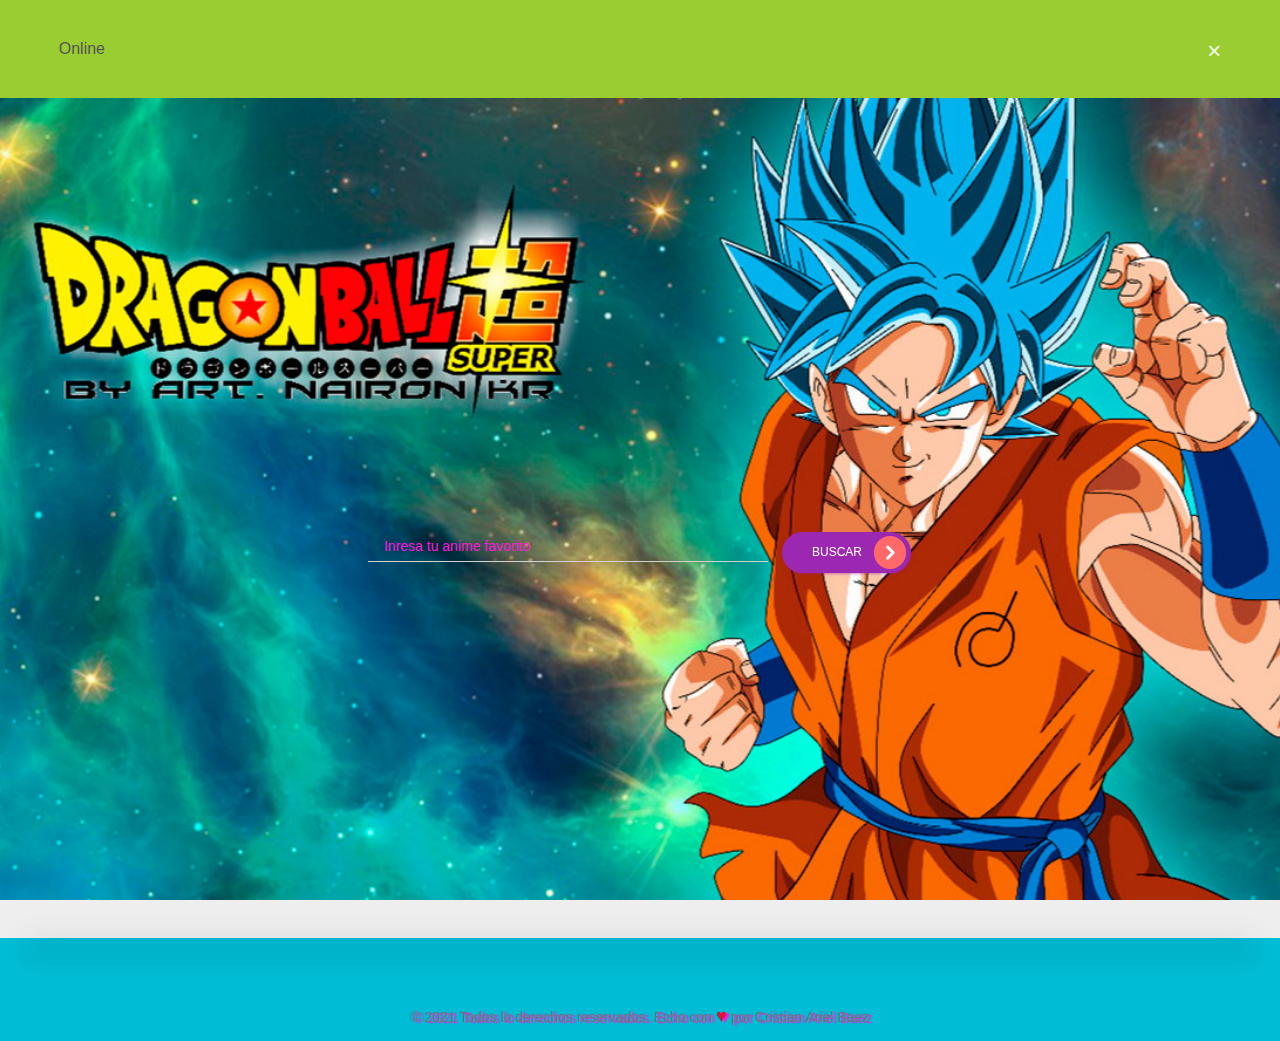
<file: index.html>
<!DOCTYPE html>
<html lang="es">
<head>
    <meta charset="UTF-8">
    <meta http-equiv="X-UA-Compatible" content="IE=edge">
    <title>Pica Man</title>
    <link href="css/material-kit.css?v=2.0.7" rel="stylesheet" />
    <link rel="stylesheet" href="css/estilos.css">
    <!---MANIFEST--->
    <link rel="manifest" href="manifest.json">

    <meta name="mobile-web-app-capable" content="yes">
    <meta name="apple-mobile-web-app-capable" content="yes">
    <meta name="application-name" content="Pica Man">
    <meta name="apple-mobile-web-app-title" content="Pica Man">
    <meta name="theme-color" content="#FF17D8">
    <meta name="msapplication-navbutton-color" content="#FF17D8">
    <meta name="apple-mobile-web-app-status-bar-style" content="black-translucent">
    <meta name="msapplication-starturl" content="/index.html">
    <meta name="viewport" content="width=device-width, initial-scale=1.0, shrink-to-fit=no">
    <meta name="description" content="Busqueda e información de animes, descarga de imagenes y ideos de animes">

    <link rel="icon" type="image/png" sizes="192x192" href="img/icons/logo192x192.png">
    <link rel="apple-touch-icon" type="image/png" sizes="192x192" href="img/icons/logo192x192.png">
    <link rel="icon" type="image/png" sizes="512x512" href="img/icons/logo512x512.png">
    <link rel="apple-touch-icon" type="image/png" sizes="512x512" href="img/icons/logo512x512.png">
</head>
<body>
<header class="navbar navbar-transparent navbar-color-on-scroll fixed-top navbar-expand-lg" id="sectionsNav">
        <nav class="container">
    
                <button class="navbar-toggler" type="button" data-toggle="collapse" data-target="#navbarNavDropdown" aria-controls="navbarNavDropdown" aria-expanded="false" aria-label="Toggle navigation">
                    <span class="sr-only">Toggle navigation</span>
                    <span class="navbar-toggler-icon"></span>
                    <span class="navbar-toggler-icon"></span>
                    <span class="navbar-toggler-icon"></span>
                  </button>
                <h1 class="">Pica Man</h1>
            
            <div class="collapse navbar-collapse" id="navbarNavDropdown">
                <ul class="navbar-nav ml-auto">
                    <li class="nav-item active"><a class="nav-link" href="#">Inicio</a></li>
                    <li class="nav-item"><a class="nav-link" href="imagenes.html">Imagenes</a></li>
                    <li class="nav-item"><a class="nav-link" href="videos.html">Videos</a></li>
                </ul>
            </div>
        </nav>
    </header>
    <section class="section-notifications">
    <div class="alert">
            <div class="container">
              <div class="alert-icon">
                <i class="material-icons"></i>
              </div>
              <button type="button" class="close" data-dismiss="alert" aria-label="Close">
                <span aria-hidden="true">&times;</span>
              </button>
              <div class="txt1"></div>
        <div class="txt2"></div>
            </div>
    </div>
    </section>
    <aside class="page-header header-filter clear-filter" data-parallax="true" id="imagen">
        <div class="container">
        <form action="" method="get" class="form-group">
            
            <label for="exampleInput1" class="bmd-label-floating">Inresa tu anime favorito</label>
            <input type="text" name="" id="exampleInput1" class="form-control ">
                
            <input type="submit" value="BUSCAR" class="btn btn-primary btn-round" id="cambiar">
            
            <span class="msg"></span>
        </form>
        </div>
    </aside>
    <main class="main main-raised principal">
        <div class="container" id="contenido"></div>
    </main>
    <footer class="bg-info">
<!-- Copyrights -->
    
      <div class="container text-center">
        <p class="text-muted mb-0">&copy; 2021 Todos lo derechos reservados. Echo con <span>&hearts;</span> por Cristian Ariel Baez</p>
      </div>
    
  </footer>
    <script src="js/core/jquery.min.js"></script>
    <script src="js/core/popper.min.js"></script>
    <script src="js/core/bootstrap-material-design.min.js"></script>
    <script src="js/moment.min.js"></script>
    <script src="js/material-kit.js"></script>
    <script src="js/api.js"></script>
    <script src="js/main.js"></script>
    <script src="js/fondoImg.js"></script>
</body>
</html>
</file>
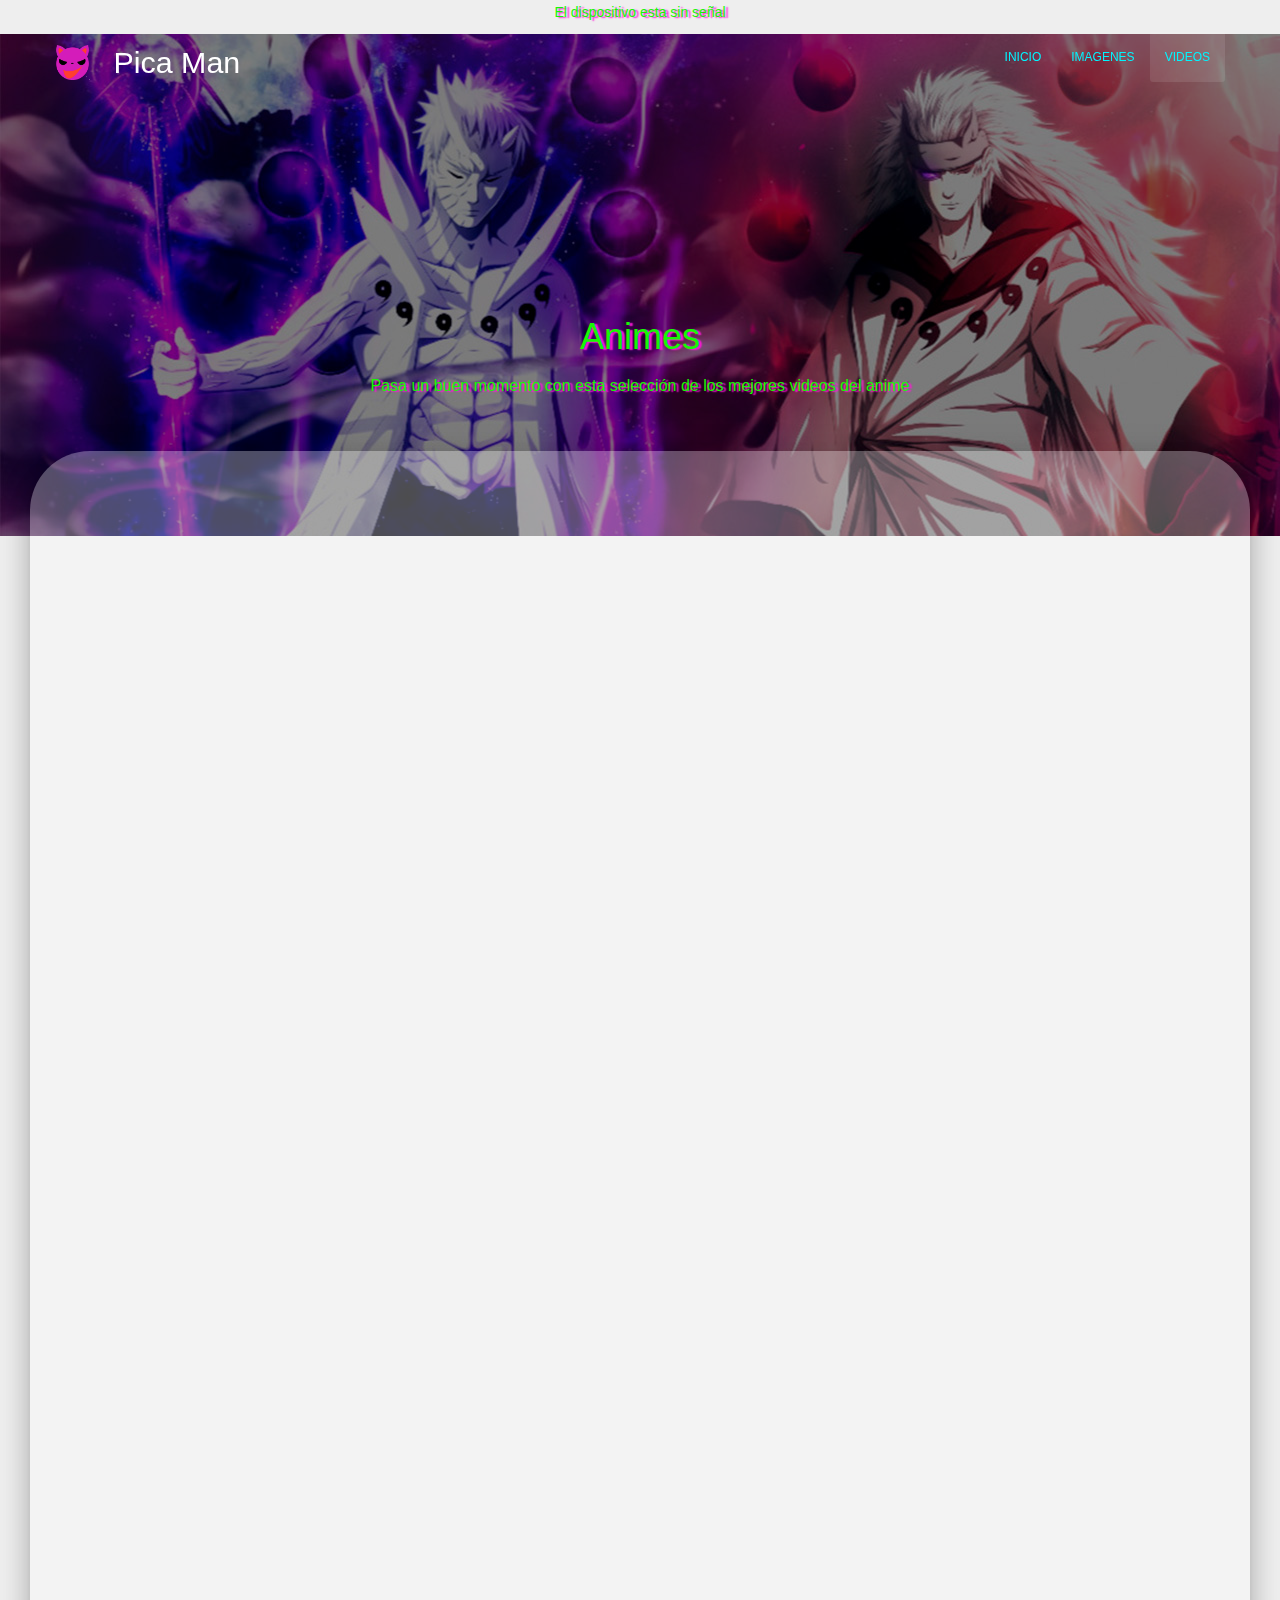
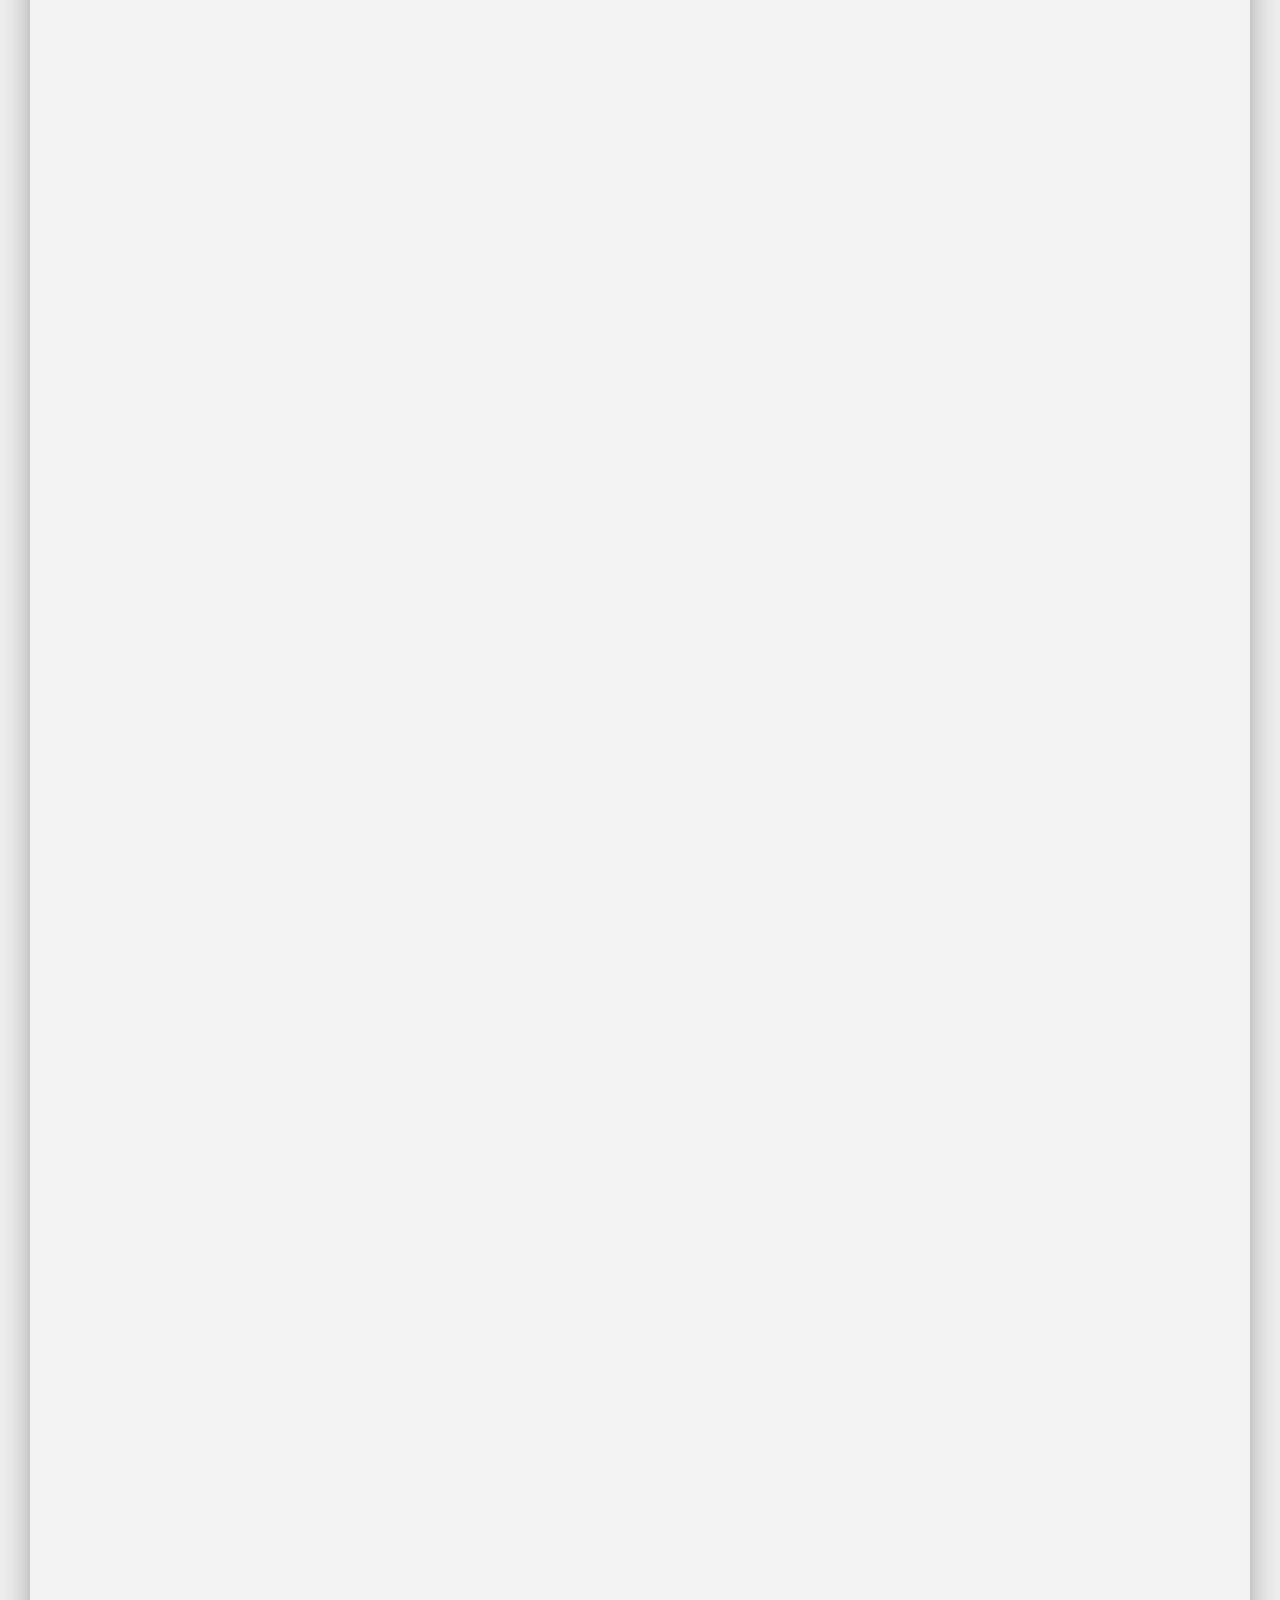
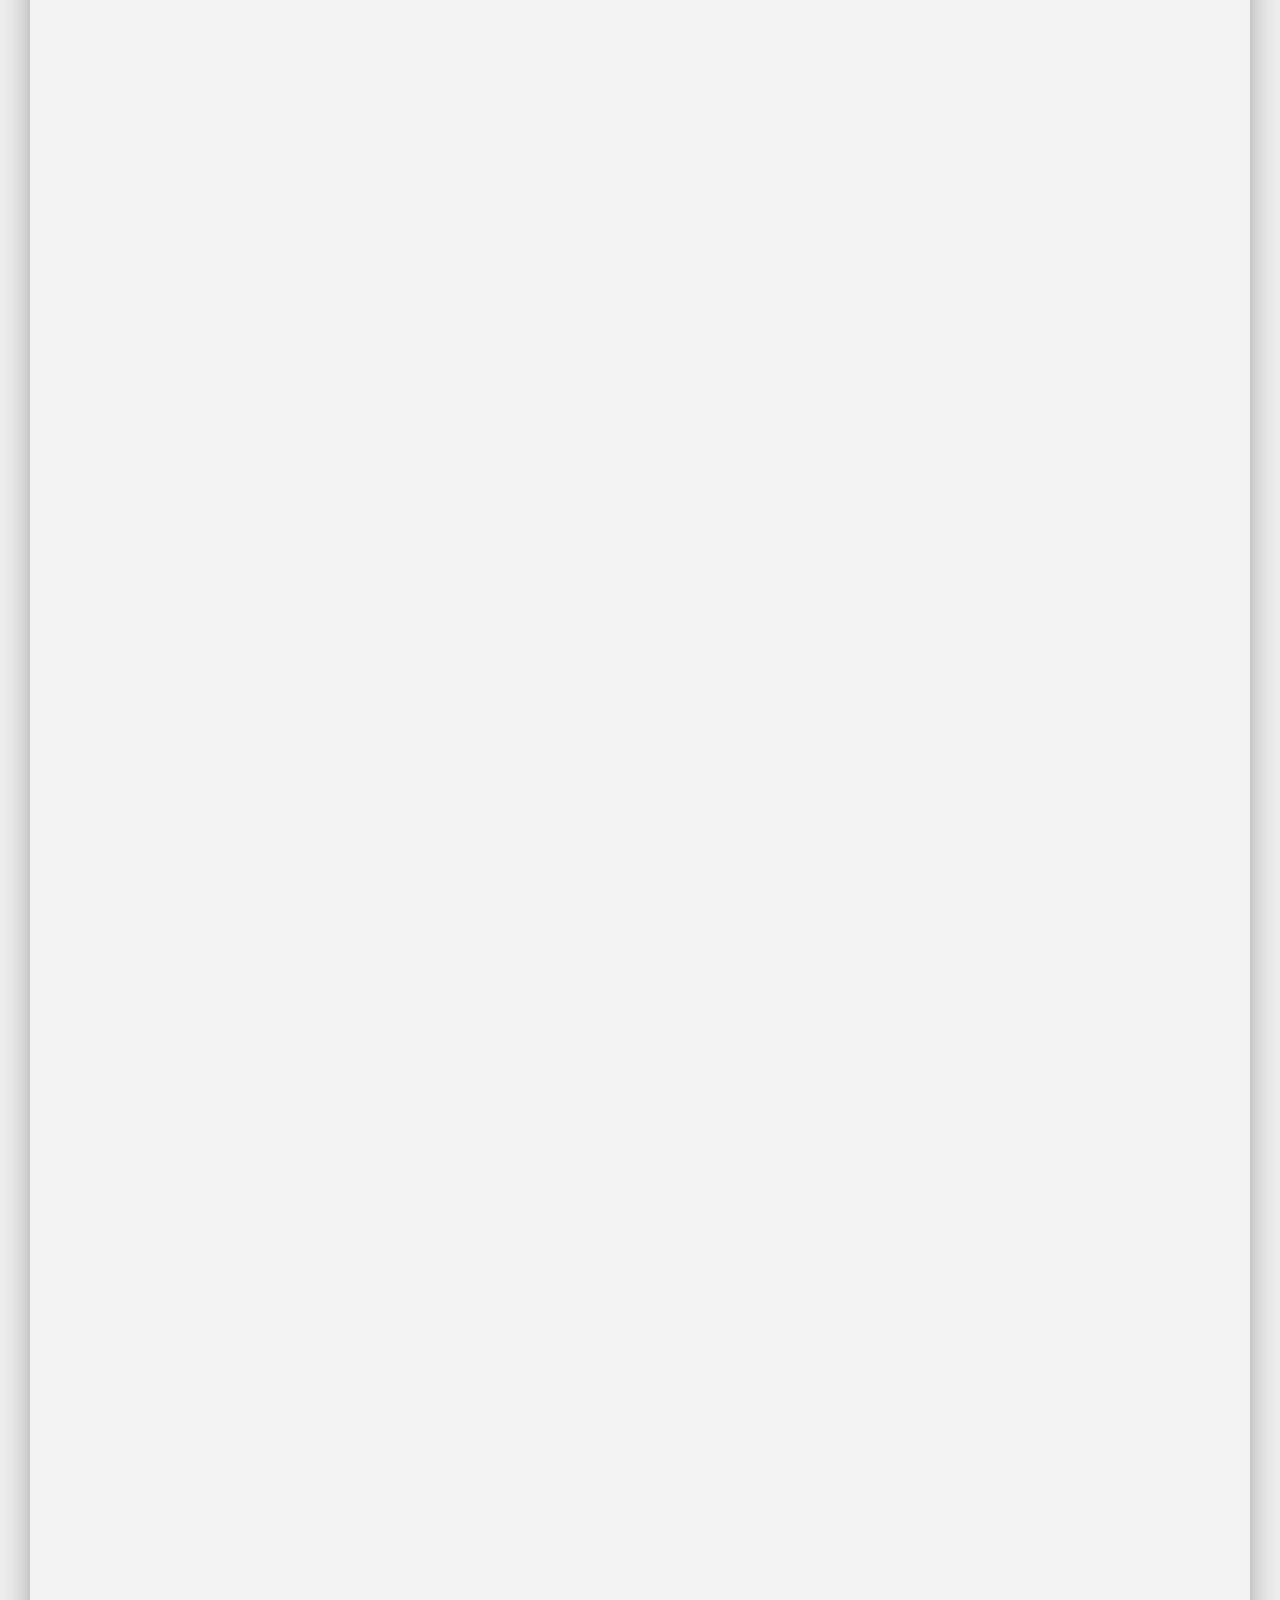
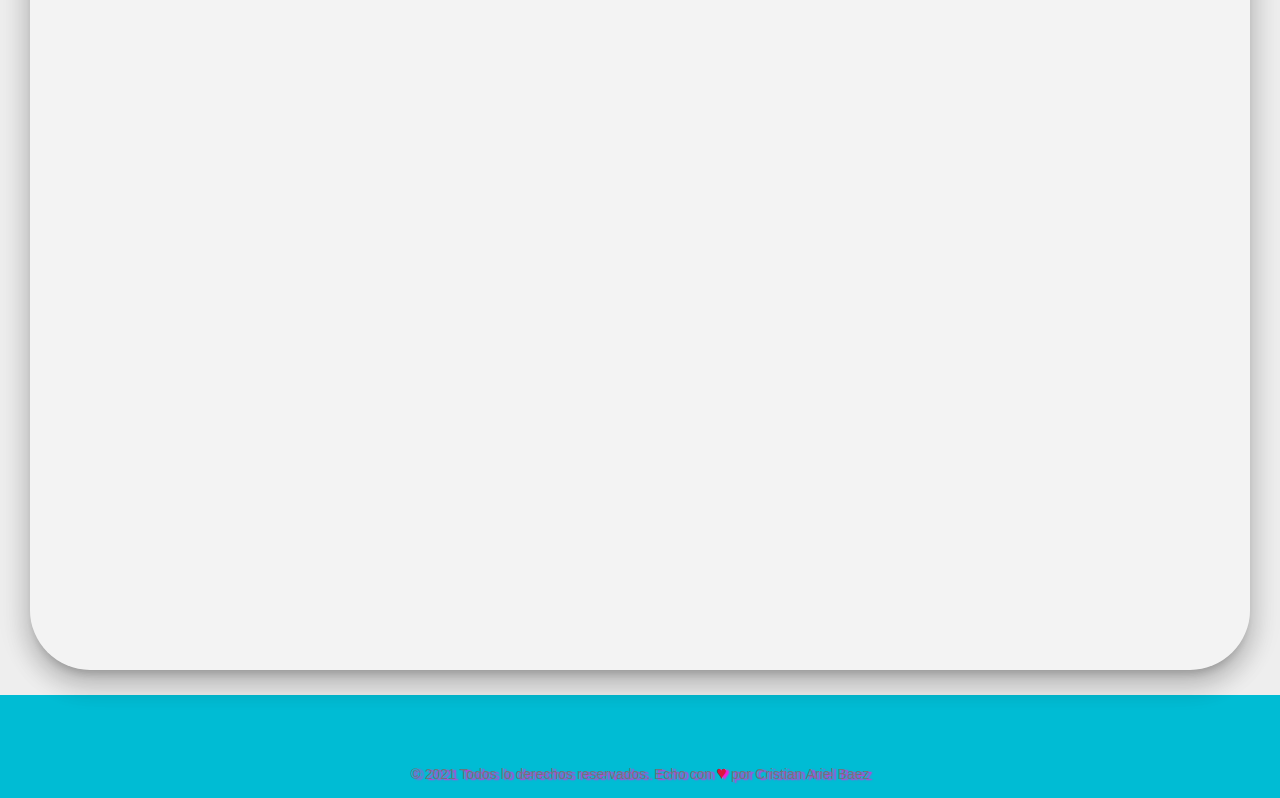
<file: videos.html>
<!DOCTYPE html>
<html lang="es">
<head>
    <meta charset="UTF-8">
    <meta http-equiv="X-UA-Compatible" content="IE=edge">
    <title>Videos | Pica Man</title>
    <link rel="stylesheet" href="css/material-kit.css">
    <link rel="stylesheet" href="css/estilos.css">
<!---MANIFEST--->
    <link rel="manifest" href="manifest.json">
    
<meta name="mobile-web-app-capable" content="yes">
<meta name="apple-mobile-web-app-capable" content="yes">
<meta name="application-name" content="Pica Man">
<meta name="apple-mobile-web-app-title" content="Pica Man">
<meta name="theme-color" content="#FF17D8">
<meta name="msapplication-navbutton-color" content="#FF17D8">
<meta name="apple-mobile-web-app-status-bar-style" content="black-translucent">
<meta name="msapplication-starturl" content="/index.html">
<meta name="viewport" content="width=device-width, initial-scale=1.0, shrink-to-fit=no">
<meta name="description" content="Busqueda e información de animes, descarga de imagenes y ideos de animes">

<link rel="icon" type="image/png" sizes="192x192" href="img/icons/logo192x192.png">
<link rel="apple-touch-icon" type="image/png" sizes="192x192" href="img/icons/logo192x192.png">
<link rel="icon" type="image/png" sizes="512x512" href="img/icons/logo512x512.png">
<link rel="apple-touch-icon" type="image/png" sizes="512x512" href="img/icons/logo512x512.png">
</head>
<body>
    <header class="navbar navbar-transparent navbar-color-on-scroll fixed-top navbar-expand-lg" id="sectionsNav">
        <nav class="container">
    
                <button class="navbar-toggler" type="button" data-toggle="collapse" data-target="#navbarNavDropdown" aria-controls="navbarNavDropdown" aria-expanded="false" aria-label="Toggle navigation">
                    <span class="sr-only">Toggle navigation</span>
                    <span class="navbar-toggler-icon"></span>
                    <span class="navbar-toggler-icon"></span>
                    <span class="navbar-toggler-icon"></span>
                  </button>
                <h1 class="h1">Pica Man</h1>
            
            <div class="collapse navbar-collapse" id="navbarNavDropdown">
                <ul class="navbar-nav ml-auto">
                    <li class="nav-item"><a class="nav-link" href="index.html">Inicio</a></li>
                    <li class="nav-item"><a class="nav-link" href="imagenes.html">Imagenes</a></li>
                    <li class="nav-item active"><a class="nav-link" href="#">Videos</a></li>
                </ul>
            </div>
        </nav>
    </header>
    <section class="section-notifications">
    <p>El dispositivo esta sin señal</p>
    </section>
    <section class="age-header header-filter clear-filte title-img" data-parallax="true" >
        <div class="container">
        <h2 id="h2">Animes</h2>
        <p>Pasa un buen momento con esta selección de los mejores videos del anime</p>
        </div>
    </section>
    <section class="main main-raised principal">
        <div class="container">
            <div class="videos">
        <figure>
            <iframe frameborder="0" type="text/html" src="https://www.dailymotion.com/embed/video/x807fza" allowfullscreen > 
</iframe>
        </figure>
         <figure>
            <iframe frameborder="0" type="text/html" src="https://www.dailymotion.com/embed/video/x7nvy6x"  allowfullscreen > 
</iframe>
        </figure>
        <figure>
            <iframe frameborder="0" type="text/html" src="https://www.dailymotion.com/embed/video/x7zosoa"  allowfullscreen > 
</iframe>
        </figure>
         <figure>
            <iframe frameborder="0" type="text/html" src="https://www.dailymotion.com/embed/video/x3oy71l"  allowfullscreen > 
</iframe>
        </figure>
        <figure>
            <iframe frameborder="0" type="text/html" src="https://www.dailymotion.com/embed/video/x7ac192"  allowfullscreen > 
</iframe>
        </figure>
         <figure>
            <iframe frameborder="0" type="text/html" src="https://www.dailymotion.com/embed/video/x7sqkbw"  allowfullscreen > 
</iframe>
        </figure>
        <figure>
            <iframe frameborder="0" type="text/html" src="https://www.dailymotion.com/embed/video/x10ux21"  allowfullscreen > 
</iframe>
        </figure>
         <figure>
            <iframe frameborder="0" type="text/html" src="https://www.dailymotion.com/embed/video/x7ts3n3"  allowfullscreen > 
</iframe>
        </figure>
         <figure>
            <iframe frameborder="0" type="text/html" src="https://www.dailymotion.com/embed/video/x7xzt32"  allowfullscreen > 
</iframe>
        </figure>
         <figure>
            <iframe frameborder="0" type="text/html" src="https://www.dailymotion.com/embed/video/x7y080y"  allowfullscreen > 
</iframe>
        </figure>
            </div>
        </div>
    </section>
    <footer class="bg-info">
<!-- Copyrights -->
    
      <div class="container text-center">
        <p class="text-muted mb-0">&copy; 2021 Todos lo derechos reservados. Echo con <span>&hearts;</span> por Cristian Ariel Baez</p>
      </div>
    
  </footer>
    <script src="js/core/jquery.min.js"></script>
    <script src="js/core/popper.min.js"></script>
    <script src="js/core/bootstrap-material-design.min.js"></script>
    <script src="js/moment.min.js"></script>
    <script src="js/material-kit.js"></script>
    <script src="js/main.js"></script>
</body>
</html>
</file>
<file: css/estilos.css>
header nav h1,a{
    color: #00f5ff !important;
}
header nav button span{
    background-color: #FF17D8 !important;
}
.alert{
    z-index: 1050;
}
.online{
    background-color: yellowgreen;
}
.offline {
    background-color: salmon;
}
aside{
     display: flex;
    flex-direction: column;
    justify-content: center;
    align-content: stretch;
    align-items: center;
    background-image: url('../img/dragon-ball-super.jpg');
    background-size: cover;
    background-repeat: no-repeat;
    background-position: center;
    background-attachment: fixed
}

aside div form{
    max-width: 700px;
    width: 100%;
    display: flex;
    flex-wrap: wrap;
    justify-content: center
}
aside div form label{
    color: #FF17D8 !important;
}
form input[type=text]{
    max-width: 400px;
    width: 100%
}
form input[type=submit]{
    background-image: url('../img/icons/enviar.svg');
    background-repeat: no-repeat;
}
main section {
    display: flex;
    flex-wrap: wrap;
    align-content: stretch;
    align-items: center;
    justify-content: center
}

section .card{
    max-width: 300px;
    max-height: 422px;
    width: 100%;
    height: 100%;
    order: 0;
    flex: 0 1 auto;
    align-self: auto;
}

.card img{
    height: 100%
}
.card h3{
    color: white;
    text-shadow: 1px 1px 1.5px #FF17D8;
}
/*---*/
#img section div a{
    background-color: white
}
/*---*/
.videos{
    display: flex;
    flex-direction: column;
    align-content: stretch;
    align-items: center;
}

footer p span{
    color:  #C70039
}

@media screen and (min-width:320px){
    header nav h1{
        font-size: 2em;
        background-image: url('../img/icons/logo512x512.png');
        background-size: contain;
        background-repeat: no-repeat;
        padding-left: 15%
    }
    .h1{
        font-size: 1.9em
    }
    .section-notifications, .alert{
        margin: 0;
    }
    .alert .container{
        padding: 1.5%
    }
    .alert img{
        width: 25px;
        transform: translateY(-15%)
    }
    form input[type=submit]{
        background-size: 25%;
        background-position: 95%;
        padding-right: 20%;
    }
    .main{
        background-color: rgba(255, 255, 255, 0.3)
    }
    .principal{
        transform: translateY(-0.5%);
        border-radius: 20px
    }
    .card{
        border-radius: 15px !important
    }
    .card .footer .col{
        padding: 0 !important
    }
    .card .footer img{
        width: 50px
    }
    .dropdown a{
        color: white;
        padding: 2%;
        border-radius: 20px
    }
    .dropdown p{
        padding-left: 4%
    }
    /*---*/
    .title-img{
        padding-top: 20%;
        padding-bottom: 20%;
        background-image: url('../img/naruto.jpg');
        background-attachment: fixed
    }
    .title-img h2, p{
        text-align: center;
        color: #17f704 !important;
        text-shadow: 3px 1px 1.5px #FF17D8;
    }
    #img section div a{
        width: 5em;
        text-align: left
    }
    #img section div a img{
        width: 3em;
        transform: translateX(-45%)
    }
    /*---*/
    .videos{
        padding-top: 5%
    }
    .videos figure{
        position:relative;padding-bottom:5%;
        width: 100%;
        height: 250px
    }
    .videos figure iframe{
       width: 100%;
        height: 100%
    }
    footer div{
        padding: 3%;
        margin-top: 6%
    }
    footer div p{
        color: white !important;
    }
    footer p span{
        color: crimson;
        font-size: 1.3em
    }
}

@media screen and (min-width:375px){
    .principal{
        border-radius: 30px
    }
    .videos figure{
        height: 290px
    }
}
@media screen and (min-width:420px){
    header nav h1{
        padding-left: 10%
    }
    aside{
        margin-top: 3em
    }
    form input[type=submit]{
        padding-right: 15%;
    }
    /*---*/
    .title-img p{
        font-size: 1em
    }
    footer div{
        margin-top: 10%;
        padding-bottom: 0
    }
}
@media screen and (min-width:440px){
    .videos figure{
        height: 350px
    }
}
@media screen and (min-width:480px){
    form input[type=submit]{
        padding-right: 10%;
    }
    .principal{
        border-radius: 40px
    }
}
@media screen and (min-width:520px){
    header nav h1{
        padding-left: 8%
    }
    .principal{
        border-radius: 50px
    }
    footer div{
        margin-top: 8%;
    }
}
@media screen and (min-width:700px){
    aside input[type=submit]{
        margin-left: 1%
    }
    .principal{
        border-radius: 60px
    }
    
    /*---*/
    .videos figure{
        height: 390px
    }
    footer div{
        margin-top: 5%;
    }
}
@media screen and (min-width:768px){
    .h1{
        color: white !important
    }
    form label{
        transform: translateX(-125%)
    }
    aside input[type=submit]{
        margin-left: 2%;
        background-size: 25%;
        padding-right: 7%
    }
    /*---*/
    .videos figure{
        height: 450px
    }
}
@media screen and (min-width:780px){
    footer div{
        margin-top: 4%;
    }
}
@media screen and (min-width:900px){
    header nav h1{
        padding-left: 5%
    }
    .container{
        max-width: 1200px;
    }
    aside div form{
        margin: auto
    }
    /*---*/
    .videos figure{
        height: 480px
    }
    footer div{
        margin-top: 3%;
    }
}

@media screen and (min-width:1180px){
    .title-img{
        padding-bottom: 10%
    }
    footer{
        padding-bottom: 1%
    }
    footer div{
        margin-top: 1%;
    }
}
</file>
